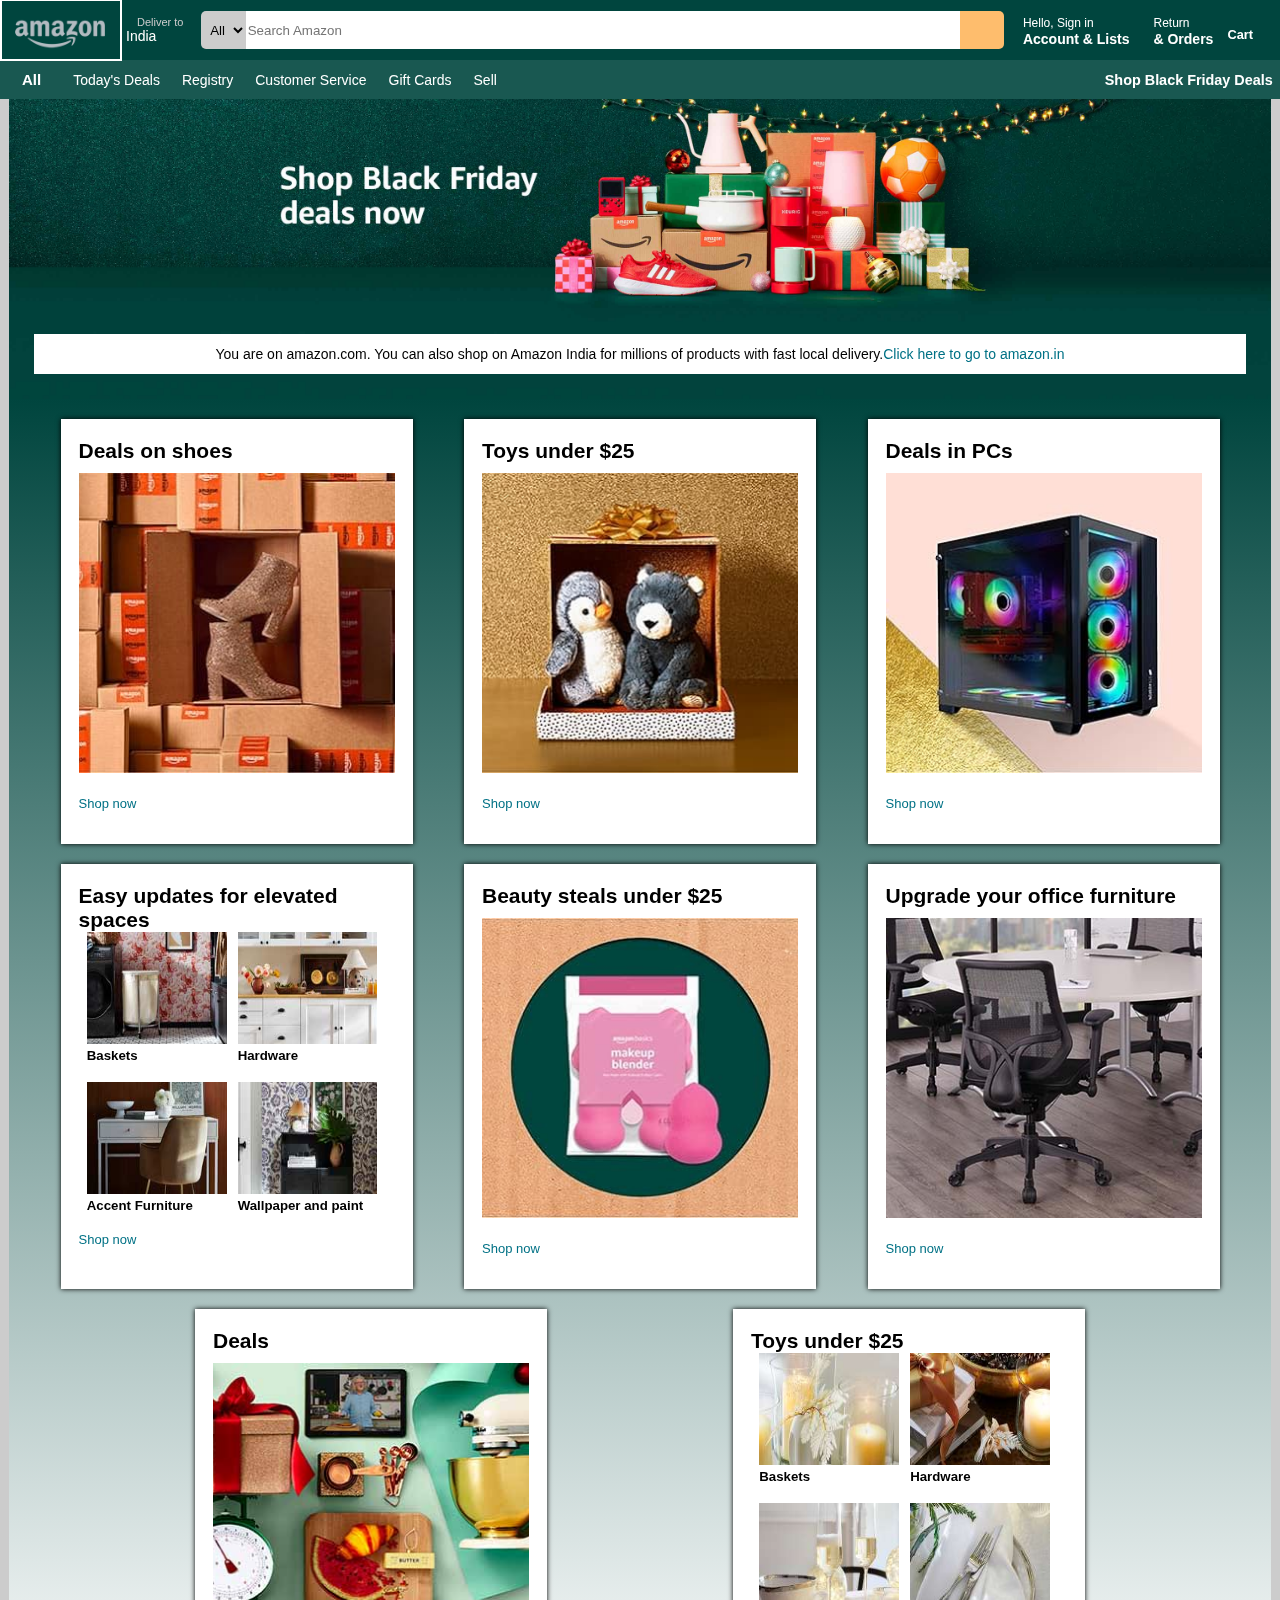
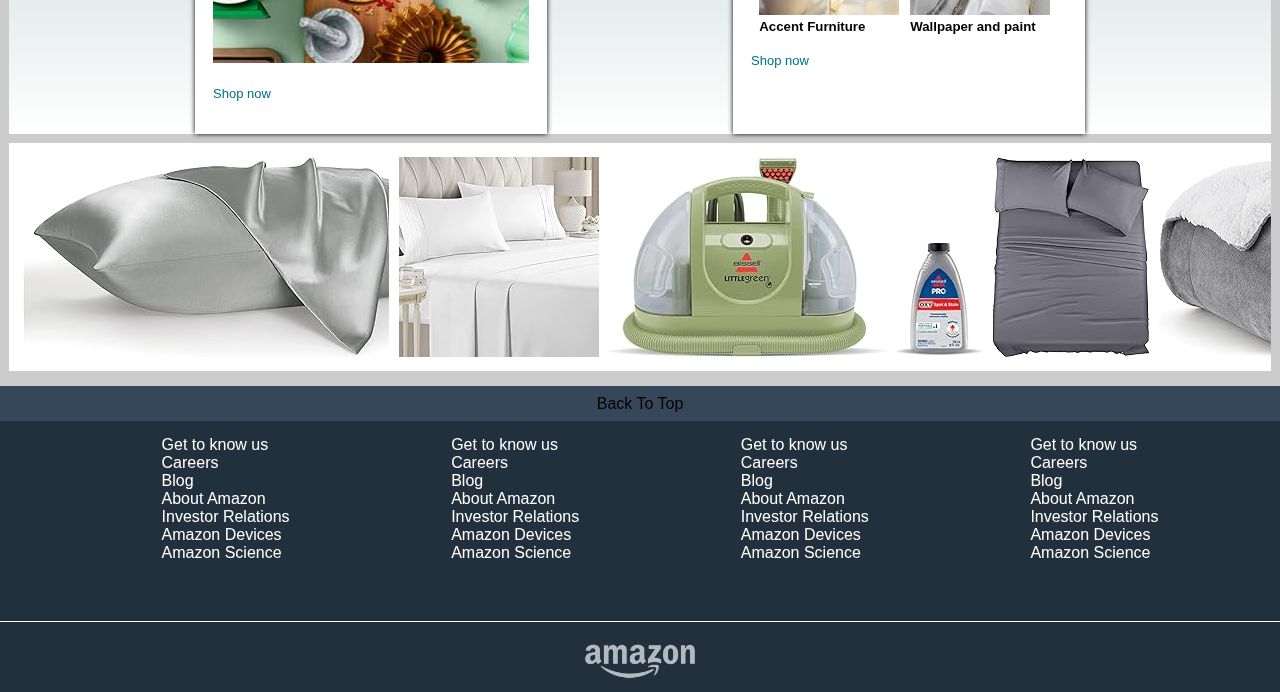
<file: index.html>
<!DOCTYPE html>
<html lang="en">
<head>
    <title>Amazon</title>
    <link rel="stylesheet" href="https://cdnjs.cloudflare.com/ajax/libs/font-awesome/6.4.2/css/all.min.css" integrity="sha512-z3gLpd7yknf1YoNbCzqRKc4qyor8gaKU1qmn+CShxbuBusANI9QpRohGBreCFkKxLhei6S9CQXFEbbKuqLg0DA==" crossorigin="anonymous" referrerpolicy="no-referrer" />
    <link rel="stylesheet" href="style.css">
</head>
<body>
    <header>
        <div class="navbar">
            <div class="nav-logo border">
                <div class="logo"></div>
            </div>

            <div class="nav-address border">
                <p class="add-first">Deliver to</p>
                <div class="add-icon">
                    <i class="fa-solid fa-location-dot"></i>
                    <p class="add-sec">India</p>
                </div>
            </div>

            <div class="nav-search border">
                <select class="search-select">
                    <option>All</option>
                </select>
                <input placeholder="Search Amazon" class="search-input">
                <div class="search-icon">
                    <i class="fa-solid fa-magnifying-glass"></i>
                </div>     
            </div>

            <div class="nav-signin border">
                 <p><span>Hello, Sign in</span></p>
                 <p class="nav-second">Account & Lists</p>
            </div>

            <div class="nav-return border">
                <p><span>Return</span></p>
                <p class="nav-second">& Orders</p>
           </div>

           <div class="nav-cart border">
            <i class="fa-solid fa-cart-shopping"></i>
            Cart
           </div>
        </div>

        <div class="panel">
            <div class="panel-all border">
                <i class="fa-solid fa-bars"></i>
                All
            </div>
            <div class="panel-ops">
                <p class="border">Today's Deals</p>
                <p class="border">Registry</p>
                <p class="border">Customer Service</p>
                <p class="border">Gift Cards</p>
                <p class="border">Sell</p>
            </div>
            <div class="pan-deals border">
                Shop Black Friday Deals
            </div>
        </div>

        
    </header>
    <div class="hero-section">
        <div class="hero-message">
            <p>You are on amazon.com. You can also shop on Amazon India for millions of products with fast local delivery.<a>Click here to go to amazon.in</a></p>
        </div>
    </div>

    <div class="shop-section">
        <div class="box1 box">
            <div class="box-content">
                <a>Deals on shoes</a>
                <div class="box-img" style="background-image: url('amazon_images/shopimg7.jpg');"></div>
                <p>Shop now</p>
            </div>
        </div>
        <div class="box2 box">
            <div class="box-content">
                <a>Toys under $25</a>
                <div class="box-img" style="background-image: url('amazon_images/shopimg5.jpg');"></div>
                <p>Shop now</p>
            </div>
        </div>
        <div class="box3 box"><div class="box-content">
            <a>Deals in PCs</a>
            <div class="box-img" style="background-image: url('amazon_images/shopimg6.jpg');"></div>
            <p>Shop now</p>
        </div></div>
        <div class="box4 box"><div class="box-content">
            
            <a>Easy updates for elevated spaces</a>
            <div class="box-compimg">
                <div class="comp1">
                    <img src="amazon_images/im1.jpg">
                <h5>Baskets</h5>
                </div>
                <div class="comp1">
                    <img src="amazon_images/img2.jpg">
                    <h5>Hardware</h5>
                </div>
                <div class="comp1">
                    <img src="amazon_images/img3.jpg">
                    <h5>Accent Furniture</h5>
                </div>
                <div class="comp1">
                    <img src="amazon_images/img4.jpg">
                    <h5>Wallpaper and paint</h5>
                </div>
                
            
            </div>

            <p>Shop now</p>
            </div>

            
        </div>
        <div class="box1 box">
            <div class="box-content">
                <a>Beauty steals under $25</a>
                <div class="box-img" style="background-image: url('amazon_images/shopimg1.jpg');"></div>
                <p>Shop now</p>
            </div>
        </div>
        <div class="box2 box">
            <div class="box-content">
                <a>Upgrade your office furniture</a>
                <div class="box-img" style="background-image: url('amazon_images/shopimg8.jpg');"></div>
                <p>Shop now</p>
            </div>
        </div>
        <div class="box3 box"><div class="box-content">
            <a>Deals</a>
            <div class="box-img" style="background-image: url('amazon_images/shopimg4.jpg');"></div>
            <p>Shop now</p>
        </div></div>
        <div class="box4 box"><div class="box-content">
            <a>Toys under $25</a>
            <div class="box-compimg">
                <div class="comp1">
                    <img src="amazon_images/gift1.jpg">
                <h5>Baskets</h5>
                </div>
                <div class="comp1">
                    <img src="amazon_images/gift2.jpg">
                    <h5>Hardware</h5>
                </div>
                <div class="comp1">
                    <img src="amazon_images/gift3.jpg">
                    <h5>Accent Furniture</h5>
                </div>
                <div class="comp1">
                    <img src="amazon_images/gift4.jpg">
                    <h5>Wallpaper and paint</h5>
                </div>
                
            
            </div>
            <p>Shop now</p>
            </div>

            
        </div>

    </div>

    <div class="line-images">
        <img src="amazon_images/l1.jpg">
        <img src="amazon_images/l2.jpg">
        <img src="amazon_images/l3.jpg">
        <img src="amazon_images/l4.jpg">
        <img src="amazon_images/l5.jpg">
        <img src="amazon_images/l6.jpg">
        <img src="amazon_images/l7.jpg">
        <img src="amazon_images/l8.jpg">
        <img src="amazon_images/l9.jpg">
        <img src="amazon_images/l10.jpg">
        <img src="amazon_images/l11.jpg">


    </div>

    <footer>
        <div class="foot-panel1">
        Back To Top
    </div>

    <div class="foot-panel2">
        <ul>
            <a>Get to know us</a>
            <a>Careers</a>
            <a>Blog</a>
            <a>About Amazon</a>
            <a>Investor Relations</a>
            <a>Amazon Devices</a>
            <a>Amazon Science</a>
        </ul>

        <ul>
            <a>Get to know us</a>
            <a>Careers</a>
            <a>Blog</a>
            <a>About Amazon</a>
            <a>Investor Relations</a>
            <a>Amazon Devices</a>
            <a>Amazon Science</a>
        </ul>
        <ul>
            <a>Get to know us</a>
            <a>Careers</a>
            <a>Blog</a>
            <a>About Amazon</a>
            <a>Investor Relations</a>
            <a>Amazon Devices</a>
            <a>Amazon Science</a>
        </ul>
        <ul>
            <a>Get to know us</a>
            <a>Careers</a>
            <a>Blog</a>
            <a>About Amazon</a>
            <a>Investor Relations</a>
            <a>Amazon Devices</a>
            <a>Amazon Science</a>
        </ul>
    </div>

    <div class="foot-panel3">
        <div class="logo2">
             
        </div>

    </div>

    </footer>

    
    
</body>
</html>
</file>
<file: style.css>
*{
    margin: 0;
    font-family: Arial;
    
    
    
}
body{
    background-color: #cccccc;
}

.navbar{
    height: 60px;
    background-color:#00453e ;
    color: white;
    display: flex;
    align-items: center;
    justify-content: space-between;
}

.nav-logo{
    height: 58px;
    width: 118px;
    
}

.logo{
background-image: url("amazon_images/amazonlogo.png");
    height: 40px;
    width: 90px;
    background-size: cover;
    margin-left: 13px;
    margin-top: 9px;
    
}

.border{
    border:2px solid transparent;
}

.border:hover{
    border: 2px solid white;
}


.add-first{
    color: #cccccc;
    font-size: 11px;
    margin-left: 13px;
}
.add-sec{
    color: #ffffff;
    font-size: 14px;
    margin-left: 2px;
}

.add-icon{
    
    display:flex;
}

.nav-search{
    display: flex;
    justify-content: space-evenly;
    margin-left: 14px;
    margin-right: 15px;
    flex:1;
    
    height: 38px;
    border-radius: 5px;
}

.search-select{
    background-color: #cccccc;
    border-top-left-radius: 5px;
    border-bottom-left-radius: 5px;
    text-align: center;
    width: 50px;
    border: none;
}

.search-input{
    width:100%;
    border: none;
}

.search-icon{
    width: 50px;
    display: flex;
    justify-content:center;
    align-items: center;
    font-size: 1.2rem;
    background-color: #febd6d;
    border-top-right-radius: 5px;
    border-bottom-right-radius: 5px;
    
}




span{
    font-size: 12px;
}

.nav-second{
    font-size: 14px;
    font-weight: 700;
}
.nav-signin{
    margin-right: 10px;
}


.nav-return{
    margin-right: 10px;
    margin-left: 10px;
}


.nav-cart i{
    font-size: 25px;
}

.nav-cart{
    font-size: 0.8rem;
    font-weight: 700;
    margin-right: 25px;
    
}

.panel{
    height: 39px;
    background-color:#195851;
    display: flex;
    color: white;
    align-items: center;

}

.panel-all{
    align-items: left;
    margin-left: 20px;
    font-weight: 700;
    font-size: 15px;
}
.panel-ops{
    width: 82%;
    display: flex;
    margin-left: 10px;
    
    
    
}

.panel-ops p{
    display: inline;
    font-size: 14px;
    margin-left: 18px;
}

.pan-deals{
    font-size: .9rem;
    font-weight: 700;
    
}
.hero-section{
    background-image: url(amazon_images/heroimage0.jpg);
    height: 300px;
    background-size: cover;
    display: flex;
    align-items: flex-end;
    justify-content: center;
    margin-left: 9px;
    margin-right: 9px;

    
}

.hero-message{
    height: 40px;
    background-color: white;
    width: 96%;
    display: flex;
    align-items: center;
    justify-content: center;
    margin-bottom: 25px;
    font-size: 14px;
}

.hero-message a{
    color: #007185;

}
.shop-section{
    display: flex;
    justify-content: space-evenly;
    background-image: linear-gradient(#00453e,white);
    flex-wrap: wrap;
    margin-left: 9px;
    margin-right: 9px;
    

}
.box{
    background-color:white;
    width: 352px;
    height: 390px;
    padding: 20px 0px 15px;
    margin-top: 20px;
    margin-bottom: 1 rem;
    box-shadow: 0 0 5px;
}

.box11{
    display: flex;
    justify-content: space-evenly;
    height: 100px;
    width: 300px;
    background-color: red;
}



.box-img{
    
    height: 300px;
    margin-top:10px ;
    margin-bottom: 23px;
    background-size: cover;
    background-position: center;
    
}


.box-compimg{
    
    display: flex;
    flex-wrap: wrap;
    justify-content: space-evenly;
    width:310px;
    height: 300px;
    
}

.comp1{
    
    
    width: 46%;
    height: 38%;
    
}
.comp1 img{
    background-size: cover;
    width: 98%;
    height:98%;
    
}


.box-content{
    
    margin-left: 18px;
    margin-right: 18px;
    
}
.box-content a{
    font-size: 21px;
    font-weight: 700;
}
.box-content p{
    color: #007185;
    font-size: 13px;
    font-weight: 510;
}

.line-images{
    background-color: #ffffff;
    display: flex;
    overflow: auto;
    padding: 9px;
    margin: 9px;

}

.line-images img{
    padding: 5px;
}


footer{
    margin-top: 15px;
}

.foot-panel1{
    height: 35px;
    background-color:#37475a;
    align-items: center;
    display: flex;
    justify-content: space-evenly;

}

.foot-panel2{
    color: white;
    background-color:#222f3d;
    height: 200px;
    display: flex;
    justify-content: space-evenly;
    
}
ul{
    margin-top: 15px;
}

ul a{
    display: block;
    font-size: 1rem;
}

.foot-panel3{
    background-color: #222f3d;
    
    height: 70px;
    border-top: 0.5px solid white;
    display: flex;
    justify-content: space-evenly;
    align-items: center;
}

.logo2{
    background-image: url(amazon_images/amazonlogo.png);
    background-size: cover;
    height: 50px;
    width: 110px;
}
</file>
